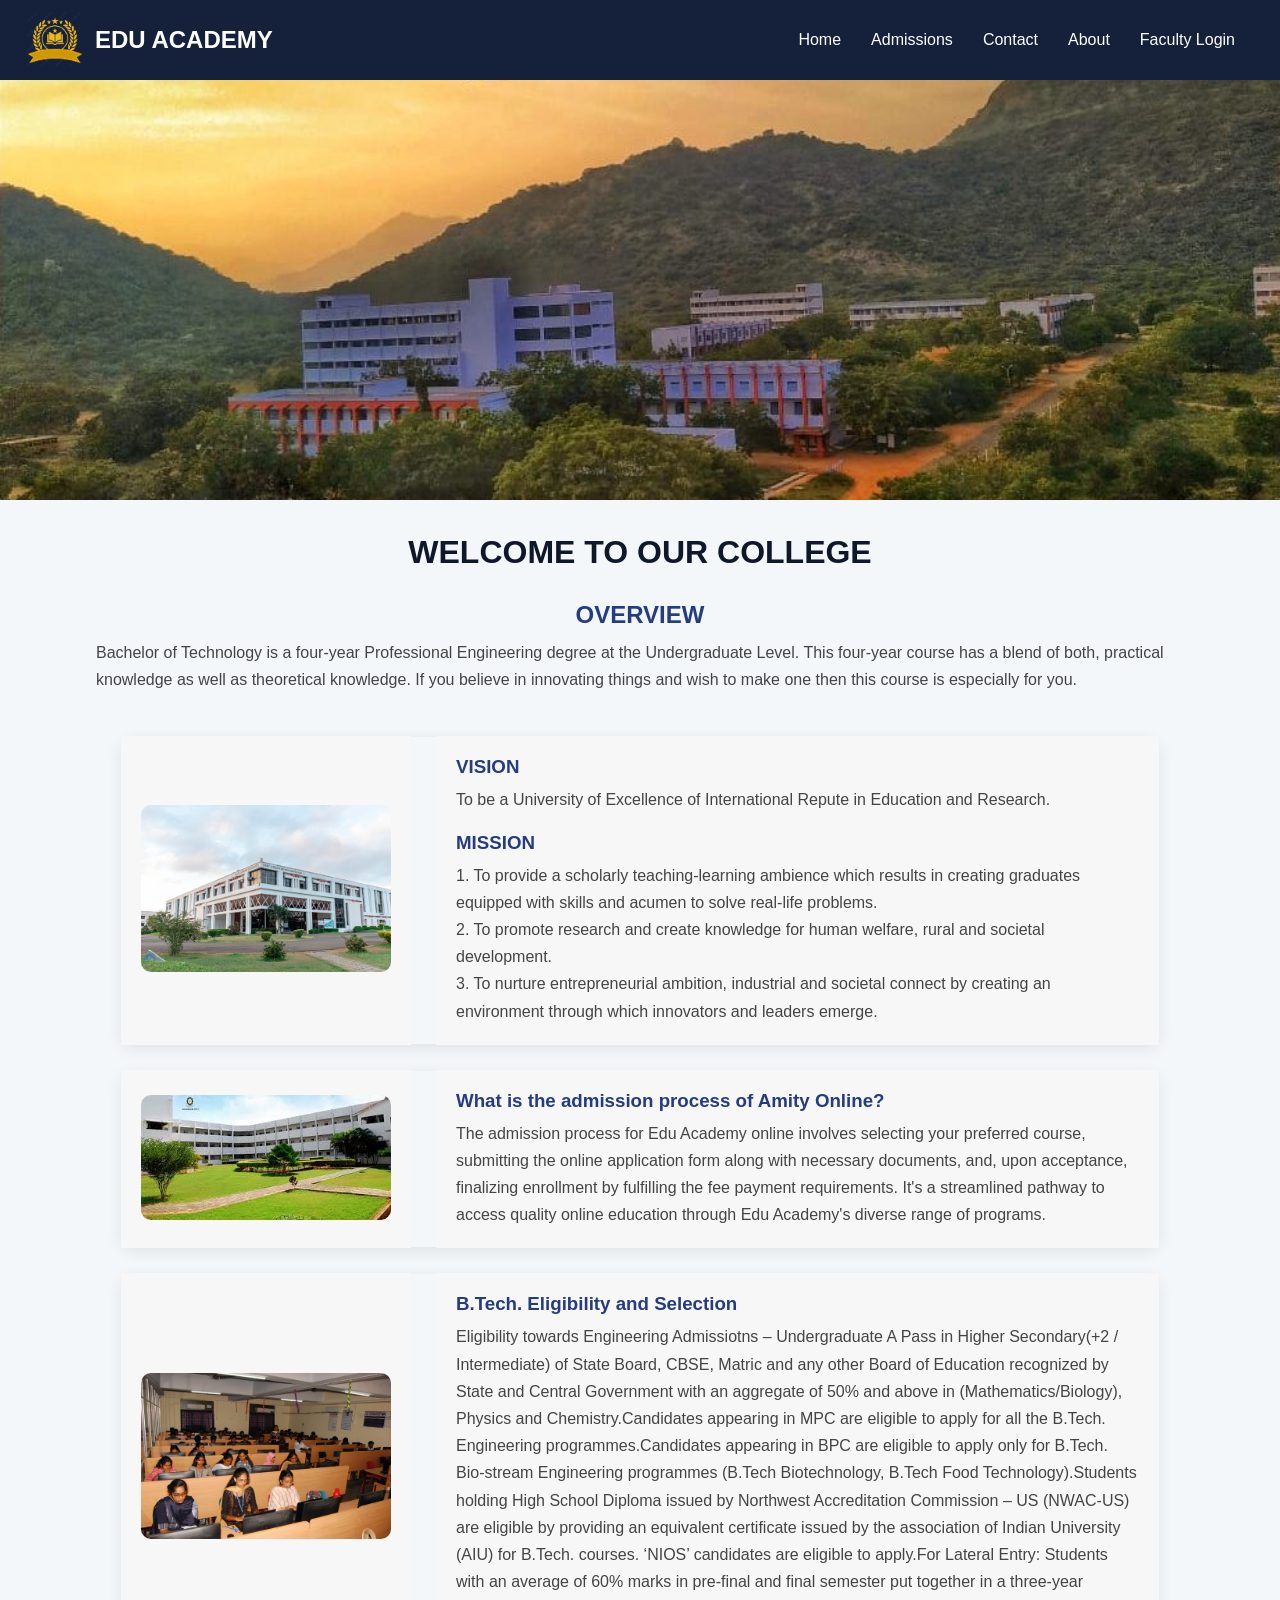
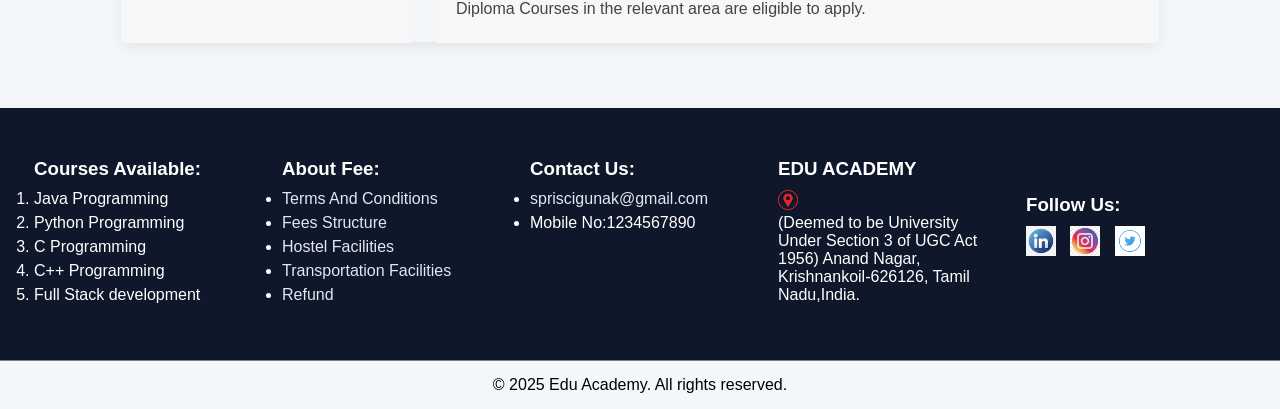
<file: index.html>
<!DOCTYPE html>
<html lang="en">

<head>
    <meta charset="UTF-8">
    <title>Academy webpage</title>
    <link rel="stylesheet" href="style.css">
</head>

<body>
    <header class="header">

        <div class="logoArea">
            <img src="images/logo.png">
            <h2>EDU ACADEMY</h2>
        </div>

        <nav>
            <div class="menuIcon" onclick="dropdownMenu()">&#9776;</div>

            <ul id="navMenu">
                <li><a href="Academy webpage/index.html">Home</a></li>
                <li><a href="admissions.html">Admissions</a></li>
                <li><a href="contact.html">Contact</a></li>
                <li><a href="#">About</a></li>
                <li><a href="facultyLogin.html">Faculty Login</a></li>
            </ul>
        </nav>

    </header>



    <div class="topImg">
        <img src="images/collegeFirst.jpeg">
        <!-- <img src="D:\Priscilla code\Academy webpage\images\collegeSlide1.jpg">
                <img src="D:\Priscilla code\Academy webpage\images\collegeSlide2.jpg">
                <img src="D:\Priscilla code\Academy webpage\images\collegeFirst.jpeg"> -->
    </div>

    <h3 class="heading">WELCOME TO OUR COLLEGE</h3>
    <div class="innerBody">
        <h2 class="overview">OVERVIEW</h2>
        <p> Bachelor of Technology is a four-year Professional Engineering degree at the Undergraduate Level.
            This four-year course has a blend of both, practical knowledge as well as theoretical knowledge. If you
            believe in innovating things and wish to make one then this course is especially for you.</p>
        <br>
        <table>
            <tr>
                <td><img src="images/sideimage1.jpg"></td>
                <td class="smallHeading">
                    <h3><b>VISION</b></h3>
                    <p>To be a University of Excellence of International Repute in Education and Research.</p><br>
                    <h3>MISSION</h3>
                    <p>1. To provide a scholarly teaching-learning ambience which results in creating graduates equipped
                        with skills and acumen to solve real-life problems.<br>

                        2. To promote research and create knowledge for human welfare, rural and societal
                        development.<br>

                        3. To nurture entrepreneurial ambition, industrial and societal connect by creating an
                        environment through which innovators and leaders emerge.</p>
                </td>
            </tr>
            <tr>
                <td>
                    <img src="images/sideimage2.jpeg">
                </td>
                <td class="smallHeading">
                    <h3><b>What is the admission process of Amity Online?</b></h3>
                    <p>The admission process for Edu Academy online involves selecting your preferred course, submitting
                        the online application form along with necessary documents, and, upon acceptance, finalizing
                        enrollment
                        by fulfilling the fee payment requirements. It's a streamlined pathway to access quality online
                        education through Edu Academy's diverse range of programs.</p>
                </td>
            </tr>
            <tr>
                <td>
                    <img src="images/sideimage3.jpg">
                </td>
                <td class="smallHeading">
                    <h3><b>B.Tech. Eligibility and Selection</b></h3>
                    <p>
                        Eligibility towards Engineering Admissiotns – Undergraduate
                        A Pass in Higher Secondary(+2 / Intermediate) of State Board, CBSE, Matric and any other Board
                        of
                        Education recognized by State and Central Government with an aggregate of 50% and above in
                        (Mathematics/Biology), Physics and Chemistry.Candidates appearing in MPC are eligible to apply
                        for all
                        the B.Tech. Engineering programmes.Candidates appearing in BPC are eligible to apply only for
                        B.Tech.
                        Bio-stream Engineering programmes (B.Tech Biotechnology, B.Tech Food Technology).Students
                        holding
                        High School Diploma issued by Northwest Accreditation Commission – US (NWAC-US) are eligible by
                        providing an equivalent certificate issued by the association of Indian University (AIU) for
                        B.Tech. courses.
                        ‘NIOS’ candidates are eligible to apply.For Lateral Entry: Students with an average of 60% marks
                        in
                        pre-final and final semester put together in a three-year Diploma Courses in the relevant area
                        are
                        eligible to apply.</p>
                </td>
            </tr>
        </table>

    </div>
    <!-- **************************************************FOOTER SECTION****************************************************************************** -->
    <footer class="footer">
        <div class="courseList">
            <h3>
                Courses Available:
            </h3>
            <ol>
                <li>Java Programming</li>
                <li>Python Programming</li>
                <li>C Programming</li>
                <li>C++ Programming</li>
                <li>Full Stack development</li>
            </ol>
        </div>

        <div class="navLinks">
            <h3>
                About Fee:
            </h3>
            <ul>
                <li><a href="">Terms And Conditions</a></li>
                <li><a href="">Fees Structure</a></li>
                <li><a href="">Hostel Facilities</a></li>
                <li><a href="">Transportation Facilities</a></li>
                <li><a href="">Refund</a></li>
            </ul>
        </div>

        <div class="contactUs">
            <h3>
                Contact Us:
            </h3>
            <ul>
                <li><a href="">spriscigunak@gmail.com</a></li>
                <li>Mobile No:1234567890</li>
            </ul>
        </div>

        <div class="location">
            <h3>
                EDU ACADEMY
            </h3>
            <img src="images/location.png" height="20px" width="20px">
            <p>(Deemed to be University Under Section 3 of UGC Act 1956) Anand Nagar,
                Krishnankoil-626126, Tamil Nadu,India.</p>
        </div>

        <div class="followUs">
            <br><br>
            <h3>
                Follow Us:
            </h3>
            <img src="images/in.jpeg" height="30px" width="30px">
            <img src="images/insta.jpg" height="30px" width="30px">
            <img src="images/twitter.png" height="30px" width="30px">
        </div>

    </footer>
    <div class="footcopy">
        <p>&copy; 2025 Edu Academy. All rights reserved.</p>
    </div>

    <script src="script.js"></script>
</body>

</html>
</file>
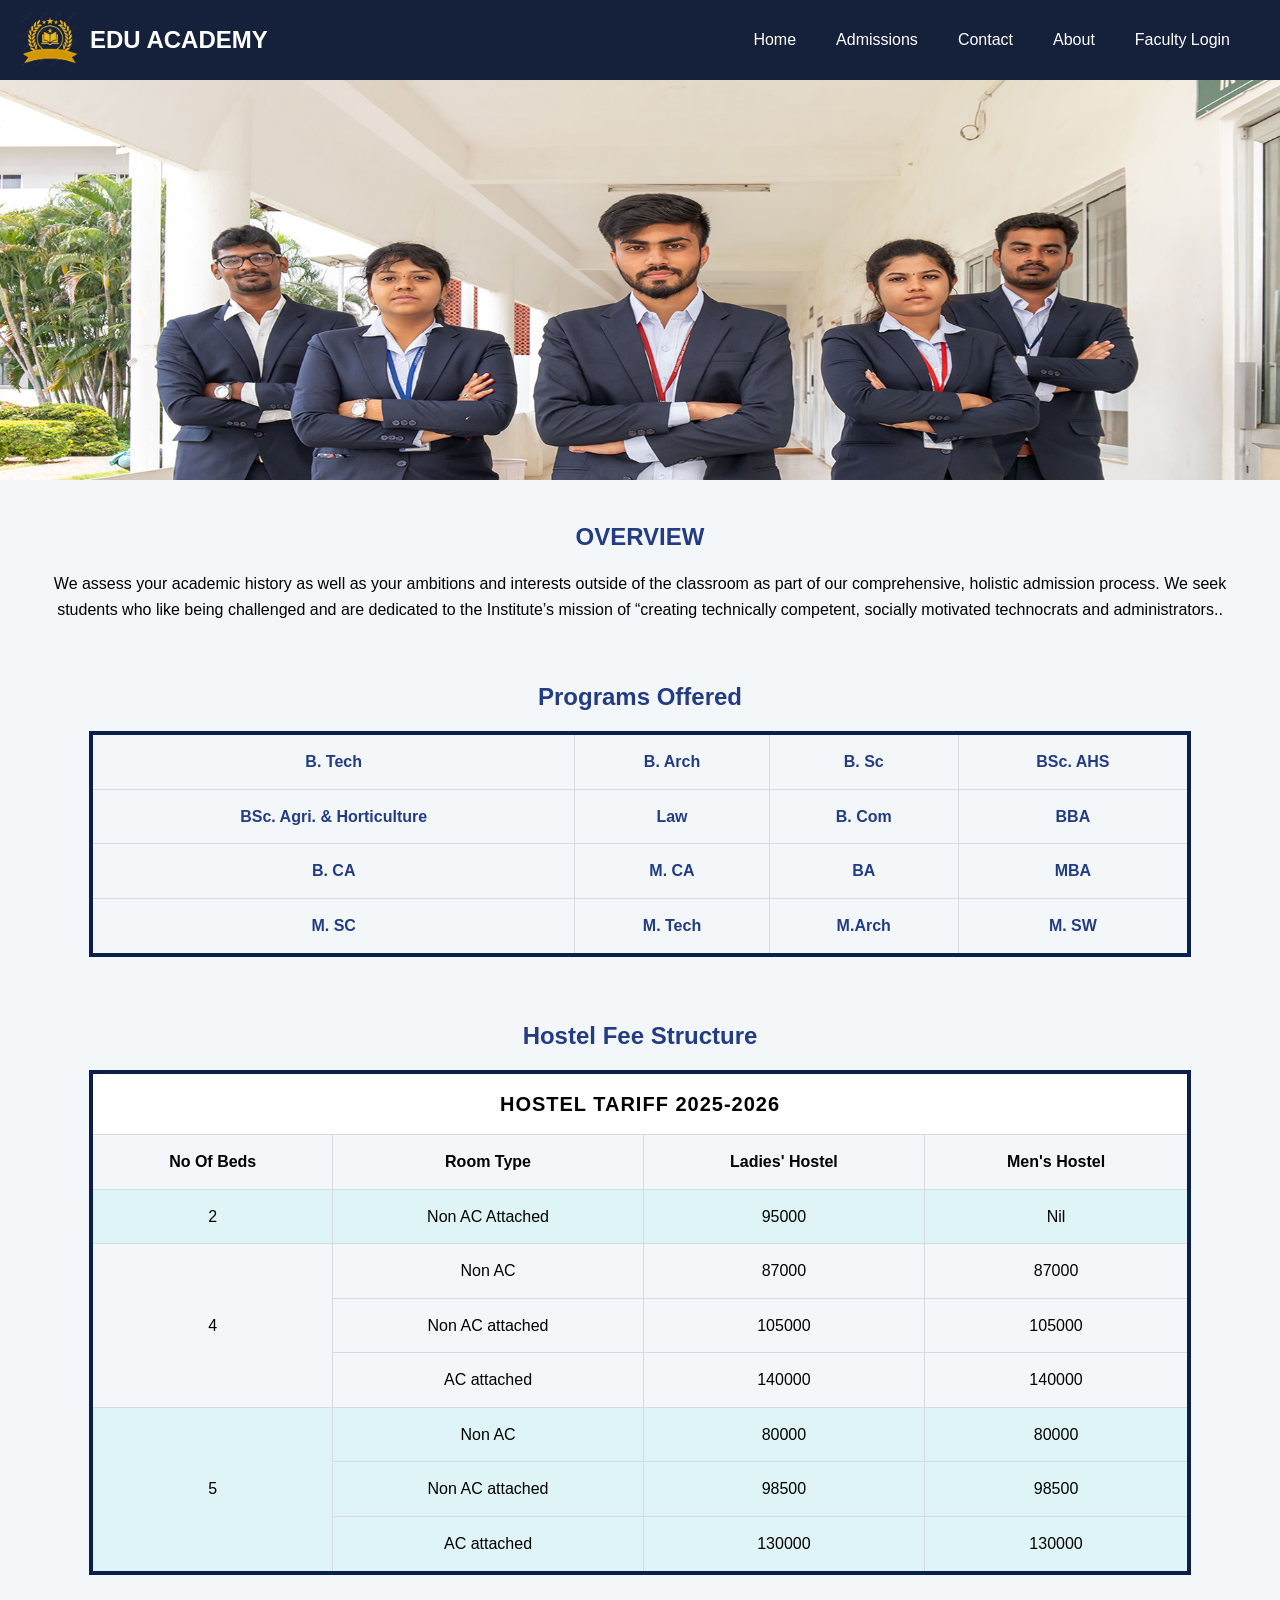
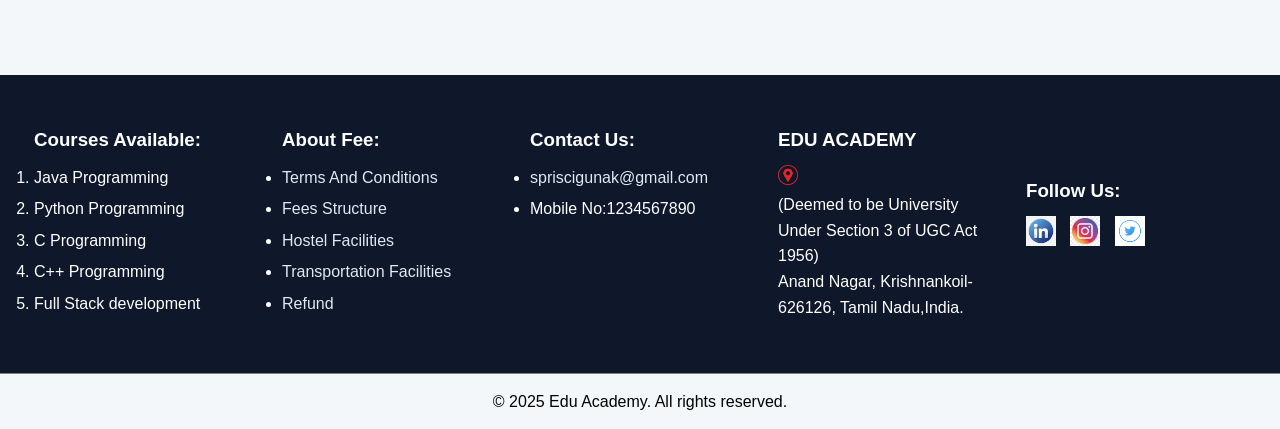
<file: admissions.html>
<!DOCTYPE html>
<html lang="en">

<head>
    <meta charset="UTF-8">
    <title>Academy webpage</title>
    <link rel="stylesheet" href="admission.css">
</head>

<body>
    <header class="header">

        <div class="logoArea">
            <img src="images/logo.png">
            <h2>EDU ACADEMY</h2>
        </div>

        <nav>
            <div class="menuIcon" onclick="dropdownMenu()">&#9776;</div>

            <ul id="navMenu">
                <li><a href="index.html">Home</a></li>
                <li><a href="admissions.html">Admissions</a></li>
                <li><a href="contact.html">Contact</a></li>
                <li><a href="#">About</a></li>
                <li><a href="facultyLogin.html">Faculty Login</a></li>
            </ul>
        </nav>

    </header>



    <div class="topImg">
        <img src="images/admissionFirst.jpg">
        <!-- <img src="D:\Priscilla code\Academy webpage\images\collegeSlide1.jpg">
                <img src="D:\Priscilla code\Academy webpage\images\collegeSlide2.jpg">
                <img src="D:\Priscilla code\Academy webpage\images\collegeFirst.jpeg"> -->
    </div>

    <div class="innerBody">
        <h2 class="overview">OVERVIEW</h2>
        <p>We assess your academic history as well as your ambitions and interests outside
            of the classroom as part of our comprehensive, holistic admission process.
            We seek students who like being challenged and are dedicated to the Institute’s
            mission of “creating technically competent, socially motivated technocrats
            and administrators..</p>
        <br>
        <div class="programs-offered">
            <h2>Programs Offered</h2>
            <table>

                <tr>
                    <td><a href="#">B. Tech</a></td>
                    <td><a href="#">B. Arch</a></td>
                    <td><a href="#">B. Sc</a></td>
                    <td><a href="#">BSc. AHS</a></td>
                </tr>

                <tr>
                    <td><a href="#">BSc. Agri. & Horticulture</a></td>
                    <td><a href="#">Law</a></td>
                    <td><a href="#">B. Com</a></td>
                    <td><a href="#">BBA</a></td>
                </tr>

                <tr>
                    <td><a href="#">B. CA</a></td>
                    <td><a href="#">M. CA</a></td>
                    <td><a href="#">BA</a></td>
                    <td><a href="#">MBA</a></td>
                </tr>

                <tr>
                    <td><a href="#">M. SC</a></td>
                    <td><a href="#">M. Tech</a></td>
                    <td><a href="#">M.Arch</a></td>
                    <td><a href="#">M. SW</a></td>
                </tr>

            </table>
        </div>

        <div class="hostel-fee">
            <h2>Hostel Fee Structure</h2>
            <table>

                <tr>
                    <th colspan="4">HOSTEL TARIFF 2025-2026</th>
                </tr>

                <tr>
                    <th>No Of Beds</th>
                    <th>Room Type</th>
                    <th>Ladies' Hostel</th>
                    <th>Men's Hostel</th>
                </tr>

                <tr>
                    <td rowspan="1">2</td>
                    <td>Non AC Attached</td>
                    <td>95000</td>
                    <td>Nil</td>
                </tr>

                <tr>
                    <td rowspan="3">4</td>
                    <td>Non AC</td>
                    <td>87000</td>
                    <td>87000</td>
                </tr>

                 <tr>
                    <td>Non AC attached</td>
                    <td>105000</td>
                    <td>105000</td>
                </tr>

                 <tr>
                    <td>AC attached</td>
                    <td>140000</td>
                    <td>140000</td>
                </tr>


                <tr>
                    <td rowspan="3">5</td>
                    <td>Non AC</td>
                    <td>80000</td>
                    <td>80000</td>
                </tr>

                 <tr>
                    <td>Non AC attached</td>
                    <td>98500</td>
                    <td>98500</td>
                </tr>

                 <tr>
                    <td>AC attached</td>
                    <td>130000</td>
                    <td>130000</td>
                </tr>

            </table>
        </div>

    </div>
    <!-- **************************************************FOOTER SECTION****************************************************************************** -->
    <footer class="footer">
        <div class="courseList">
            <h3>
                Courses Available:
            </h3>
            <ol>
                <li>Java Programming</li>
                <li>Python Programming</li>
                <li>C Programming</li>
                <li>C++ Programming</li>
                <li>Full Stack development</li>
            </ol>
        </div>

        <div class="navLinks">
            <h3>
                About Fee:
            </h3>
            <ul>
                <li><a href="">Terms And Conditions</a></li>
                <li><a href="">Fees Structure</a></li>
                <li><a href="">Hostel Facilities</a></li>
                <li><a href="">Transportation Facilities</a></li>
                <li><a href="">Refund</a></li>
            </ul>
        </div>

        <div class="contactUs">
            <h3>
                Contact Us:
            </h3>
            <ul>
                <li><a href="">spriscigunak@gmail.com</a></li>
                <li>Mobile No:1234567890</li>
            </ul>
        </div>

        <div class="location">
            <h3>
                EDU ACADEMY
            </h3>
            <img src="images/location.png" height="20px" width="20px">
            <p>(Deemed to be University Under Section 3 of UGC Act 1956)<br> Anand Nagar,
                Krishnankoil-626126, Tamil Nadu,India.</p>
        </div>

        <div class="followUs">
            <br><br>
            <h3>
                Follow Us:
            </h3>
            <img src="images/in.jpeg" height="30px" width="30px">
            <img src="images/insta.jpg" height="30px" width="30px">
            <img src="images/twitter.png" height="30px" width="30px">
        </div>

    </footer>
    <div class="footcopy">
        <p>&copy; 2025 Edu Academy. All rights reserved.</p>
    </div>

    <script src="script.js"></script>
</body>

</html>
</file>
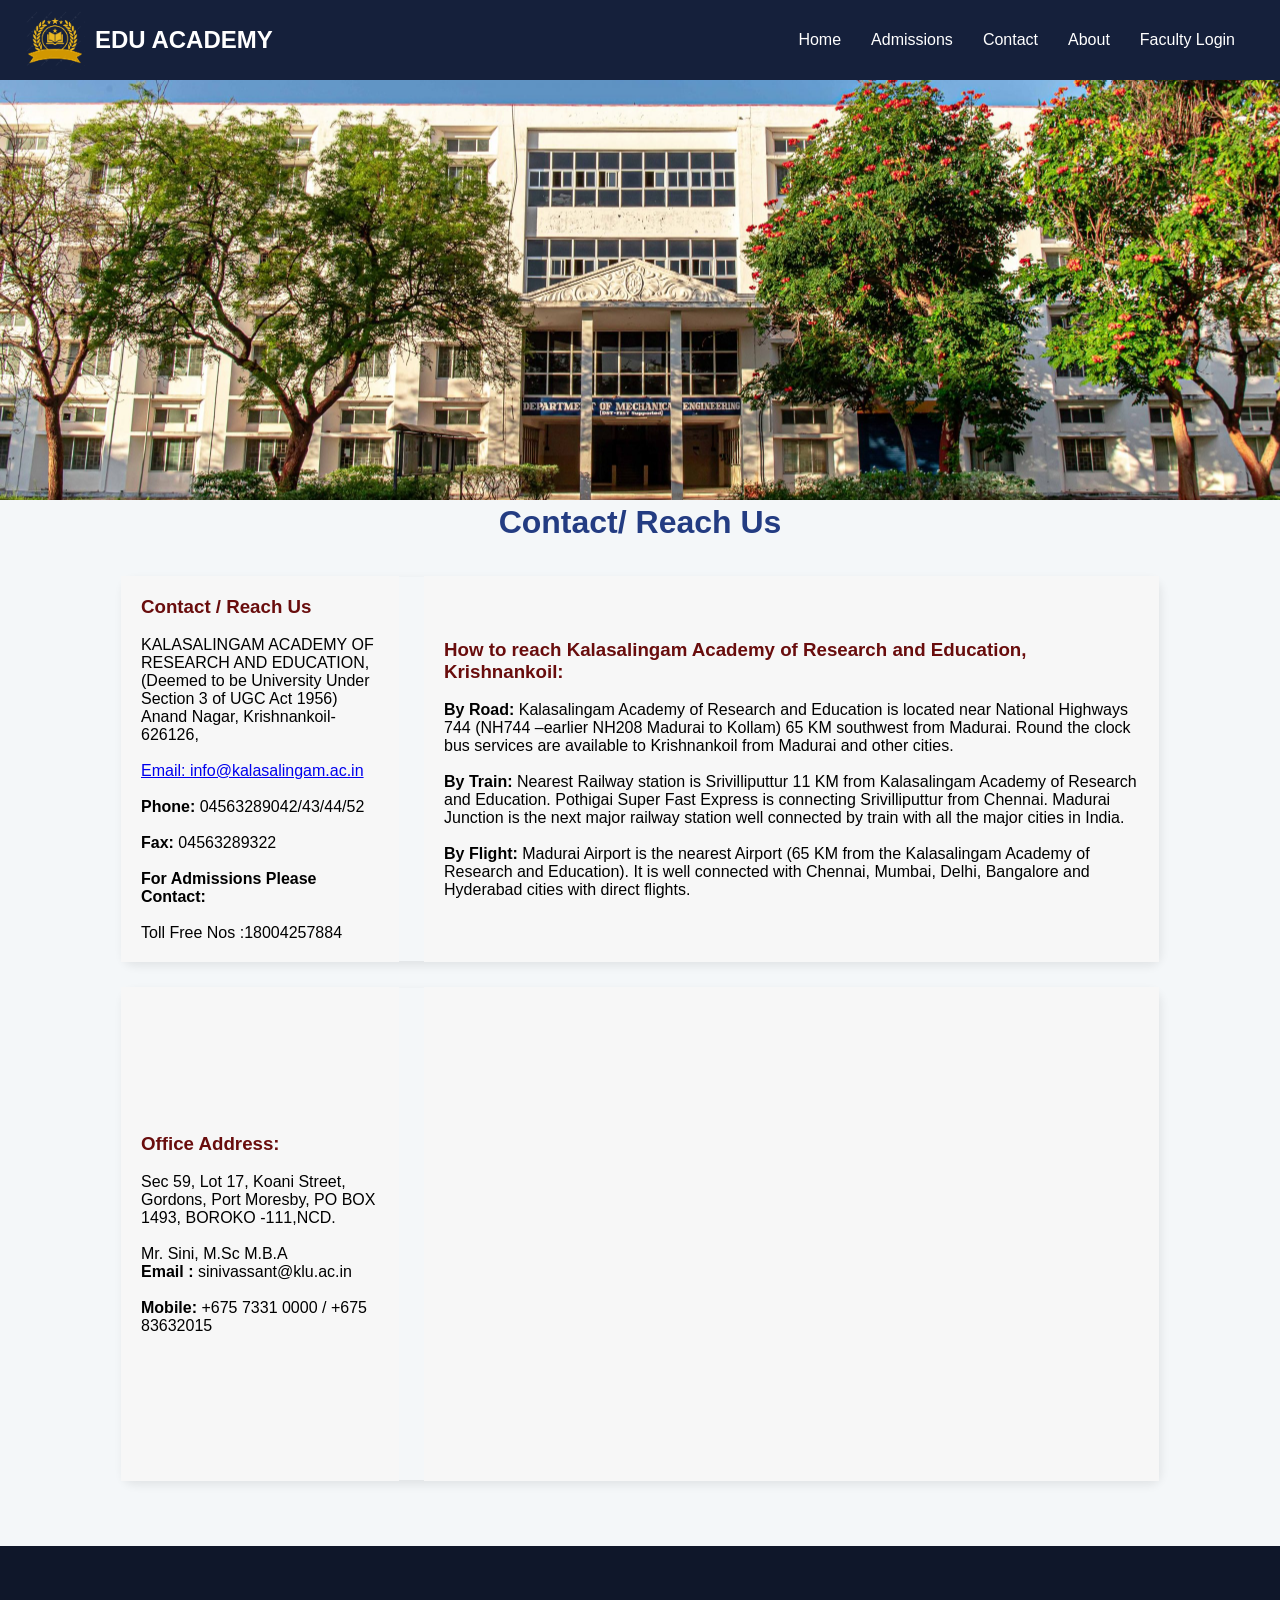
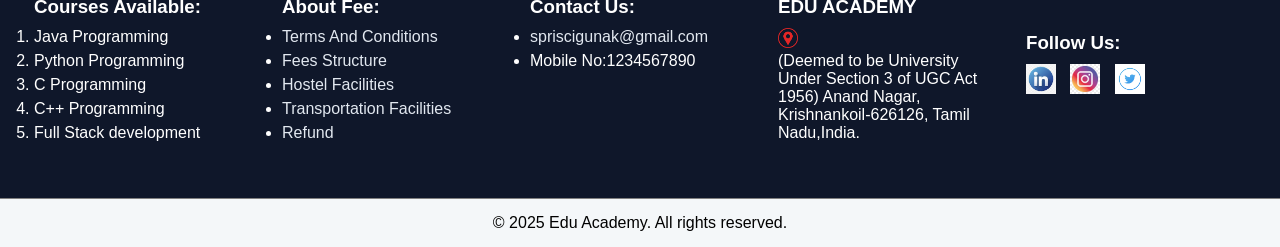
<file: contact.html>
<!DOCTYPE html>
<html lang="en">

<head>
    <meta charset="UTF-8">
    <title>Academy webpage</title>
    <link rel="stylesheet" href="contact.css">
</head>

<body>
    <header class="header">

        <div class="logoArea">
            <img src="images/logo.png">
            <h2>EDU ACADEMY</h2>
        </div>

        <nav>
            <div class="menuIcon" onclick="dropdownMenu()">&#9776;</div>

            <ul id="navMenu">
                <li><a href="index.html">Home</a></li>
                <li><a href="admissions.html">Admissions</a></li>
                <li><a href="contact.html">Contact</a></li>
                <li><a href="#">About</a></li>
                <li><a href="facultyLogin.html">Faculty Login</a></li>
            </ul>
        </nav>

    </header>



    <div class="topImg">
        <img src="images/collegeSlide1.jpg">
        <!-- <img src="D:\Priscilla code\Academy webpage\images\collegeSlide1.jpg">
                <img src="D:\Priscilla code\Academy webpage\images\collegeSlide2.jpg">
                <img src="D:\Priscilla code\Academy webpage\images\collegeFirst.jpeg"> -->
    </div>

    <div class="innerBody">

        <div class="contact">
            <h1>Contact/ Reach Us</h1>
            <table>

                <tr>
                    <td><h3>Contact / Reach Us</h3><br>
                        KALASALINGAM ACADEMY OF RESEARCH AND EDUCATION,
                        (Deemed to be University Under Section 3 of UGC Act 1956)
                        Anand Nagar, Krishnankoil-626126,
                        <br><br>

                        <a href="mailto:info@kalasalingam.ac.in">Email: info@kalasalingam.ac.in</a><br><br>

                        <b>Phone:</b> 04563289042/43/44/52<br><br>

                        <b>Fax:</b> 04563289322<br><br>

                        <b>For Admissions Please Contact:</b><br><br>

                        Toll Free Nos :18004257884<br>
                    </td>

                    <td><h3>How to reach Kalasalingam Academy of Research and Education, Krishnankoil:</h3><br>
                        <b>By Road:</b> Kalasalingam Academy of Research and Education 
                        is located near National Highways 744 (NH744 –earlier NH208 
                        Madurai to Kollam) 65 KM southwest from Madurai. Round the clock 
                        bus services are available to Krishnankoil from Madurai and other cities.<br><br>

                        <b>By Train:</b> Nearest Railway station is Srivilliputtur 11 KM from 
                        Kalasalingam Academy of Research and Education. Pothigai Super 
                        Fast Express is connecting Srivilliputtur from Chennai. Madurai 
                        Junction is the next major railway station well connected by train 
                        with all the major cities in India.<br><br>

                        <b>By Flight:</b> Madurai Airport is the nearest Airport 
                        (65 KM from the Kalasalingam Academy of Research and Education). 
                        It is well connected with Chennai, Mumbai, Delhi, Bangalore and 
                        Hyderabad cities with direct flights.<br>
                    </td>
                </tr>

                <tr>
                    <td><h3>Office Address:</h3><br>
                        Sec 59, Lot 17, Koani Street,
                        Gordons, Port Moresby,
                        PO BOX 1493, BOROKO -111,NCD.<br><br>

                        Mr. Sini, M.Sc M.B.A<br>
                        <b>Email :</b> sinivassant@klu.ac.in<br><br>

                        <b>Mobile:</b> +675 7331 0000 / +675 83632015</td>


                    <td><iframe src="https://www.google.com/maps/embed?pb=!1m18!1m12!1m3!1d3934.
                        238418226269!2d77.6772387747878!3d9.574705190510079!2m3!1f0!2f0!3f0!3m2!
                        1i1024!2i768!4f13.1!3m3!1m2!1s0x3b06dbc06968e9eb%3A0x6cfd8f94e42f98c4!
                        2sKalasalingam%20Academy%20of%20Research%20and%20Education!5e0!3m2!1sen!
                        2sin!4v1770917713828!5m2!1sen!2sin" width="600" height="450" style="border:0;" allowfullscreen="" loading="lazy" referrerpolicy="no-referrer-when-downgrade"></iframe></td>
                </tr>

            </table>
        </div>

    </div>
    <!-- **************************************************FOOTER SECTION****************************************************************************** -->
    <footer class="footer">
        <div class="courseList">
            <h3>
                Courses Available:
            </h3>
            <ol>
                <li>Java Programming</li>
                <li>Python Programming</li>
                <li>C Programming</li>
                <li>C++ Programming</li>
                <li>Full Stack development</li>
            </ol>
        </div>

        <div class="navLinks">
            <h3>
                About Fee:
            </h3>
            <ul>
                <li><a href="">Terms And Conditions</a></li>
                <li><a href="">Fees Structure</a></li>
                <li><a href="">Hostel Facilities</a></li>
                <li><a href="">Transportation Facilities</a></li>
                <li><a href="">Refund</a></li>
            </ul>
        </div>

        <div class="contactUs">
            <h3>
                Contact Us:
            </h3>
            <ul>
                <li><a href="">spriscigunak@gmail.com</a></li>
                <li>Mobile No:1234567890</li>
            </ul>
        </div>

        <div class="location">
            <h3>
                EDU ACADEMY
            </h3>
            <img src="images/location.png" height="20px" width="20px">
            <p>(Deemed to be University Under Section 3 of UGC Act 1956) Anand Nagar,
                Krishnankoil-626126, Tamil Nadu,India.</p>
        </div>

        <div class="followUs">
            <br><br>
            <h3>
                Follow Us:
            </h3>
            <img src="images/in.jpeg" height="30px" width="30px">
            <img src="images/insta.jpg" height="30px" width="30px">
            <img src="images/twitter.png" height="30px" width="30px">
        </div>

    </footer>
    <div class="footcopy">
        <p>&copy; 2025 Edu Academy. All rights reserved.</p>
    </div>

    <script src="script.js"></script>
</body>

</html>
</file>
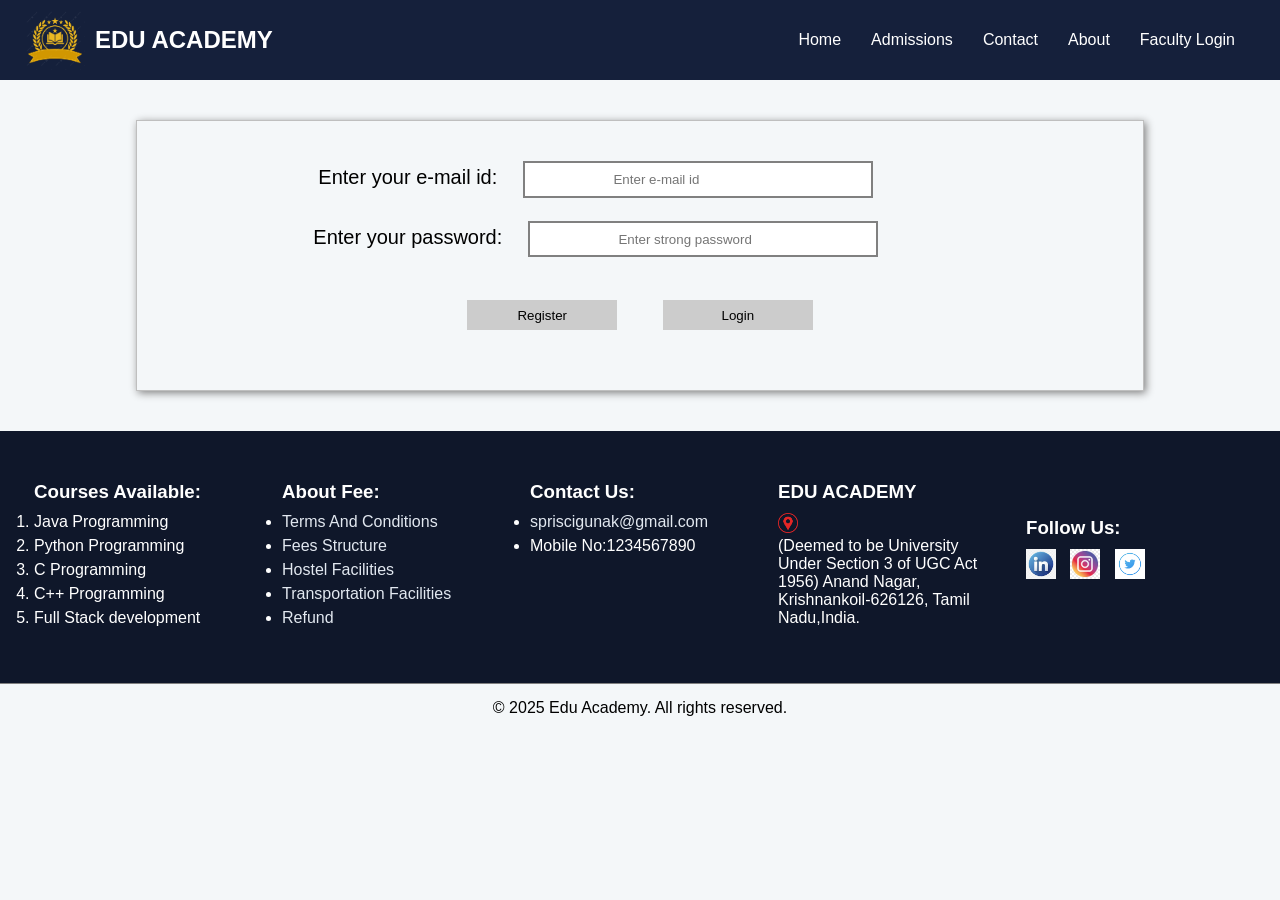
<file: facultyLogin.html>
<!DOCTYPE html>
<html lang="en">

<head>
    <meta charset="UTF-8">
    <title>Academy webpage</title>
    <link rel="stylesheet" href="facultyLogin.css">
</head>

<body>
    <header class="header">

        <div class="logoArea">
            <img src="images/logo.png">
            <h2>EDU ACADEMY</h2>
        </div>

        <nav>
            <div class="menuIcon" onclick="dropdownMenu()">&#9776;</div>

            <ul id="navMenu">
                <li><a href="index.html">Home</a></li>
                <li><a href="admissions.html">Admissions</a></li>
                <li><a href="contact.html">Contact</a></li>
                <li><a href="#">About</a></li>
                <li><a href="facultyLogin.html">Faculty Login</a></li>
            </ul>
        </nav>

    </header>

    <div class="innerBody">
        <div class="body">
            <label>Enter your e-mail id:</label>
            <input type="email" id="input" pattern="mailid@gmail.com" placeholder="Enter e-mail id">
            <br><br>


            <label>Enter your password:</label>
            <input type="password"  id="input" placeholder="Enter strong password"><br><br>
            <div class="button">
                <button id="register" onclick="register()">Register</button>
                <button id="login" onclick="login()">Login</button>
            </div>
            
        </div>

    </div>
    <!-- **************************************************FOOTER SECTION****************************************************************************** -->
    <footer class="footer">
        <div class="courseList">
            <h3>
                Courses Available:
            </h3>
            <ol>
                <li>Java Programming</li>
                <li>Python Programming</li>
                <li>C Programming</li>
                <li>C++ Programming</li>
                <li>Full Stack development</li>
            </ol>
        </div>

        <div class="navLinks">
            <h3>
                About Fee:
            </h3>
            <ul>
                <li><a href="">Terms And Conditions</a></li>
                <li><a href="">Fees Structure</a></li>
                <li><a href="">Hostel Facilities</a></li>
                <li><a href="">Transportation Facilities</a></li>
                <li><a href="">Refund</a></li>
            </ul>
        </div>

        <div class="contactUs">
            <h3>
                Contact Us:
            </h3>
            <ul>
                <li><a href="">spriscigunak@gmail.com</a></li>
                <li>Mobile No:1234567890</li>
            </ul>
        </div>

        <div class="location">
            <h3>
                EDU ACADEMY
            </h3>
            <img src="images/location.png" height="20px" width="20px">
            <p>(Deemed to be University Under Section 3 of UGC Act 1956) Anand Nagar,
                Krishnankoil-626126, Tamil Nadu,India.</p>
        </div>

        <div class="followUs">
            <br><br>
            <h3>
                Follow Us:
            </h3>
            <img src="images/in.jpeg" height="30px" width="30px">
            <img src="images/insta.jpg" height="30px" width="30px">
            <img src="images/twitter.png" height="30px" width="30px">
        </div>

    </footer>
    <div class="footcopy">
        <p>&copy; 2025 Edu Academy. All rights reserved.</p>
    </div>

    <script src="script.js"></script>
</body>

</html>
</file>
<file: style.css>
*{
    margin:0;
    padding:0;
    box-sizing:border-box;
    font-family:'Segoe UI',sans-serif;
}

body{
    background:#f4f7f9;
}


/********************************** HEADER *******************************************/


.header{
    background:#15203b;
    color:white;
    display:flex;
    justify-content:space-between;
    align-items:center;
    padding:10px 25px;
    position:relative;
}

/************************************************** LOGO AREA *********************************************/
.logoArea{
    display:flex;
    align-items:center;
}

.logoArea img{
    width:60px;
    margin-right:10px;
}

/************************************************* NAV MENU LINKS ******************************************/
nav{
    background:#15203b;
    display:flex;
    justify-content:space-between;
    align-items:center;
    padding:8px 20px;
}

nav ul{
    display:flex;
    list-style:none;
}

nav ul li{
    margin-left:30px;
}

nav ul li a{
    color:white;
    text-decoration:none;
    font-size:16px;
    font-weight:500;
}

nav ul li a:hover{
    background-color: white;
    color:#0f172a;
    padding: 10px;
}

.menuIcon{
    font-size:22px;
    color:white;
    cursor:pointer;
    display:none;
}

nav ul{
    display:flex;
    justify-content:flex-end;
    list-style:none;
    padding:10px 0;
}

nav ul li a{
    text-decoration:none;
    color:white;
    font-weight:500;
    position:relative;
}


/**************************************************** TOP IMAGE ****************************************/
.topImg img{
    width:100%;
    height:420px;
    object-fit:cover;
}

/************************************************** MAIN SECTION *******************************************/
.heading{
    text-align:center;
    margin:30px 0;
    font-size:32px;
    color:#0f172a;
}

.innerBody{
    width:85%;
    margin:auto;
}

.overview{
    color:#233c82;
    margin-bottom:10px;
    text-align: center;
}

.innerBody p{
    line-height:1.7;
    color:#444;
}

/*********************************************** TABLE ******************************************/
table{
    width:100%;
    border-spacing:25px;
}

table tr{
    background:rgb(247, 247, 247);
    box-shadow:0 4px 15px rgba(0,0,0,0.08);
    border-radius:12px;
}

table td{
    padding:20px;
}

table img{
    width:250px;
    border-radius:10px;
}

.smallHeading h3{
    color:#233c82;
    margin-bottom:8px;
}

/********************************************** FOOTER *********************************************/
.footer{
    background:#0f172a;
    color:white;
    display:flex;
    flex-wrap:wrap;
    justify-content:space-around;
    padding:40px 20px;
    margin-top:40px;
}

.footer div{
    width:220px;
    margin:10px;
}

.footer h3{
    margin-bottom:10px;
}

.footer ul,
.footer ol{
    margin-top:10px;
}

.footer li{
    margin-bottom:6px;
}

.footer a{
    color:#e2e8f0;
    text-decoration:none;
}

.footer a:hover{
    color:yellow;
}

.followUs img{
    margin-right:10px;
}

.footcopy{
    width:100%;
    text-align:center;
    margin-bottom: 15px;
    border-top:1px solid gray;
    padding-top:15px;
}

/*********************************************** MOBILE ********************************************/
@media(max-width:768px){


    .menuIcon{
        display:block;
    }

    nav ul{
        margin-bottom: 0;
        margin-top: 0;
        flex-direction:column;
        background:#15203b;
        position:absolute;
        top:60px;
        right:0;
        width:160px;
        text-align:center;
        padding:5px 0;
        overflow:hidden;
        display: none;
    }

    nav ul li{
        width:100%;
        margin-left: 0;
    }

    nav ul li a{
        display:block;        /* very important */
        width:100%;
        padding:12px 0;
    }

    nav ul li a:hover{
        background:white;
        color:#1e3a8a;
    }

    nav ul.show{
        display:flex;
    }

    table,tr,td{
        display:block;
        text-align:center;
    }

    .innerBody{
        width:95%;
    }

    .footer{
        flex-direction:column;
        align-items:center;
        text-align:center;
    }
}
</file>
<file: admission.css>
*{
    margin:0;
    padding:0;
    box-sizing:border-box;
    font-family:Arial, Helvetica, sans-serif;
}

body{
    line-height:1.6;
    background-color: #f4f7f9;
}

/* ================= HEADER + NAVBAR ================= */

.header{
    background:#15203b;
    color:white;
    display:flex;
    justify-content:space-between;
    align-items:center;
    padding:10px 20px;
}

/* LOGO AREA */
.logoArea{
    display:flex;
    align-items:center;
    gap:10px;
}

.logoArea img{
    height:60px;
}

/* NAV */
nav{
    position:relative;
    background:#15203b;
    display:flex;
    justify-content:space-between;
    align-items:center;
    padding:8px 20px;

}

#navMenu{
    list-style:none;
    display:flex;
    gap:20px;
}

#navMenu li a{
    text-decoration:none;
    color:white;
    padding:8px 10px;
    display:block;
    transition:0.3s;
}

#navMenu li a:hover{
    background:white;
    color:#1e3a8a   ;
}

/* MENU ICON */
.menuIcon{
    display:none;
    font-size:24px;
    cursor:pointer;
    color:white;
}

/* ================= TOP IMAGE ================= */

.topImg img{
    width:100%;
    height:400px;
    object-fit:cover;
}

/* ================= BODY SECTION ================= */

.innerBody{
    padding:30px;
    text-align:center;
    background-color: #f4f7f9;
}

.overview{
    color:#233c82;
    margin-bottom:15px;
}

/* ****************** PROGRAMS-Offered TABLE ******************************* */

.programs-offered{
    padding:30px;
    text-align:center;
}

.programs-offered h2{
    margin-bottom:15px;
    color:#233c82;
}

.programs-offered table{
    width:95%;
    margin:auto;
    border-collapse:collapse;
    border:4px solid #0b1f4d;
    font-size:16px;
}

.programs-offered th{
    padding:14px;
    border:1px solid #d6dbe2;
    font-weight:bold;
    text-align:center;
}

.programs-offered td{
    padding:14px;
    border:1px solid #d6dbe2;
    text-align:center;
}


.programs-offered a{
    text-decoration:none;
    color:#233c82;
    font-weight:bold;
    cursor: pointer;
}

.programs-offered a:hover{
    color: red;
}

/* **************************** HOSTEL FEE TABLE ******************************** */
/* ================= HOSTEL FEE TABLE ================= */

.hostel-fee{
    padding:30px;
    text-align:center;
}

.hostel-fee h2{
    margin-bottom:15px;
    color:#233c82;
}

.hostel-fee table{
    width:95%;
    margin:auto;
    border-collapse:collapse;
    border:4px solid #0b1f4d;
    font-size:16px;
}

.hostel-fee th{
    padding:14px;
    border:1px solid #d6dbe2;
    font-weight:bold;
    text-align:center;
}

.hostel-fee td{
    padding:14px;
    border:1px solid #d6dbe2;
    text-align:center;
}

.hostel-fee tr:first-child th{
    font-size:20px;
    letter-spacing:1px;
    background:white;
}

.hostel-fee tr:nth-child(2){
    font-weight:bold;
}

/* LIGHT BLUE SHADED ROWS */
.hostel-fee tr:nth-child(3),
.hostel-fee tr:nth-child(7),
.hostel-fee tr:nth-child(8),
.hostel-fee tr:nth-child(9){
    background:#dff4f6;
}


/* ================= FOOTER ================= */

.footer{
    background:#0f172a;
    color:white;
    display:flex;
    flex-wrap:wrap;
    justify-content:space-around;
    padding:40px 20px;
    margin-top:40px;
}

.footer div{
    width:220px;
    margin:10px;
}

.footer h3{
    margin-bottom:10px;
}

.footer ul,
.footer ol{
    margin-top:10px;
}

.footer li{
    margin-bottom:6px;
}

.footer a{
    color:#e2e8f0;
    text-decoration:none;
}

.footer a:hover{
    color:yellow;
}

.followUs img{
    margin-right:10px;
}

.footcopy{
    width:100%;
    text-align:center;
    margin-bottom: 15px;
    border-top:1px solid gray;
    padding-top:15px;
}

/* ================= MOBILE RESPONSIVE ================= */

@media(max-width:768px){


    .menuIcon{
        display:block;
    }

    nav ul{

        flex-direction:column;
        background:#15203b;
        position:absolute;
        top:60px;
        right:0px;
        width:160px;
        text-align:center;
        padding:5px 0;
        overflow:hidden;
        display: none;
    }

    nav ul li{
        width:100%;
        margin-left: 0;
    }

    nav ul li a{
        display:block;        /* very important */
        width:100%;
        padding:12px 0;
    }

    nav ul li a:hover{
        background:white;
        color:#1e3a8a;
    }

    nav ul.show{
        display:flex;
    }

    table{
        text-align:center;
        width: 85%;
    }

    .innerBody{
        width:95%;
    }

    .footer{
        flex-direction:column;
        align-items:center;
        text-align:center;
    }
}
</file>
<file: contact.css>
*{
    margin:0;
    padding:0;
    box-sizing:border-box;
    font-family:'Segoe UI',sans-serif;
}

body{
    background:#f4f7f9;
}


/********************************** HEADER *******************************************/


.header{
    background:#15203b;
    color:white;
    display:flex;
    justify-content:space-between;
    align-items:center;
    padding:10px 25px;
    position:relative;
}

/************************************************** LOGO AREA *********************************************/
.logoArea{
    display:flex;
    align-items:center;
}

.logoArea img{
    width:60px;
    margin-right:10px;
}

/************************************************* NAV MENU LINKS ******************************************/
nav{
    background:#15203b;
    display:flex;
    justify-content:space-between;
    align-items:center;
    padding:8px 20px;
}

nav ul{
    display:flex;
    list-style:none;
}

nav ul li{
    margin-left:30px;
}

nav ul li a{
    color:white;
    text-decoration:none;
    font-size:16px;
    font-weight:500;
}

nav ul li a:hover{
    background-color: white;
    color:#0f172a;
    padding: 10px;
}

.menuIcon{
    font-size:22px;
    color:white;
    cursor:pointer;
    display:none;
}

nav ul{
    display:flex;
    justify-content:flex-end;
    list-style:none;
    padding:10px 0;
}

nav ul li a{
    text-decoration:none;
    color:white;
    font-weight:500;
    position:relative;
}


/**************************************************** TOP IMAGE ****************************************/
.topImg img{
    width:100%;
    height:420px;
    object-fit:cover;
}

/************************************************** MAIN SECTION *******************************************/

.innerBody{
    width:85%;
    margin:auto;
}

.contact h1{
    color:#233c82;
    margin-bottom:10px;
    text-align: center;
}
.contact h3{
    color:rgb(105, 13, 13);
}

/*********************************************** TABLE ******************************************/
table{
    width:100%;
    border-spacing:25px;
}

table tr{
    background:rgb(247, 247, 247);
    box-shadow:2px 4px 10px rgba(0,0,0,0.08);
    border-radius:12px;
}

table td{
    padding:20px;
}

table img{
    width:250px;
    border-radius:10px;
}

/********************************************** FOOTER *********************************************/
.footer{
    background:#0f172a;
    color:white;
    display:flex;
    flex-wrap:wrap;
    justify-content:space-around;
    padding:40px 20px;
    margin-top:40px;
}

.footer div{
    width:220px;
    margin:10px;
}

.footer h3{
    margin-bottom:10px;
}

.footer ul,
.footer ol{
    margin-top:10px;
}

.footer li{
    margin-bottom:6px;
}

.footer a{
    color:#e2e8f0;
    text-decoration:none;
}

.footer a:hover{
    color:yellow;
}

.followUs img{
    margin-right:10px;
}

.footcopy{
    width:100%;
    text-align:center;
    margin-bottom: 15px;
    border-top:1px solid gray;
    padding-top:15px;
}

/*********************************************** MOBILE ********************************************/
@media(max-width:768px){


    .menuIcon{
        display:block;
    }

    nav ul{
        margin-bottom: 0;
        margin-top: 0;
        flex-direction:column;
        background:#15203b;
        position:absolute;
        top:60px;
        right:0;
        width:160px;
        text-align:center;
        padding:5px 0;
        overflow:hidden;
        display: none;
    }

    nav ul li{
        width:100%;
        margin-left: 0;
    }

    nav ul li a{
        display:block;        /* very important */
        width:100%;
        padding:12px 0;
    }

    nav ul li a:hover{
        background:white;
        color:#1e3a8a;
    }

    nav ul.show{
        display:flex;
    }

    table,tr,td{
        display:block;
        text-align:center;
    }

    .innerBody{
        width:95%;
    }

    .footer{
        flex-direction:column;
        align-items:center;
        text-align:center;
    }
}
</file>
<file: facultyLogin.css>
*{
    margin:0;
    padding:0;
    box-sizing:border-box;
    font-family:'Segoe UI',sans-serif;
}

body{
    background:#f4f7f9;
}


/********************************** HEADER *******************************************/


.header{
    background:#15203b;
    color:white;
    display:flex;
    justify-content:space-between;
    align-items:center;
    padding:10px 25px;
    position:relative;
}

/************************************************** LOGO AREA *********************************************/
.logoArea{
    display:flex;
    align-items:center;
}

.logoArea img{
    width:60px;
    margin-right:10px;
}

/************************************************* NAV MENU LINKS ******************************************/
nav{
    background:#15203b;
    justify-content:space-between;
    align-items:center;
    padding:8px 20px;
}

nav ul{
    display:flex;
    list-style:none;
}

nav ul li{
    margin-left:30px;
}

nav ul li a{
    color:white;
    text-decoration:none;
    font-size:16px;
    font-weight:500;
}

nav ul li a:hover{
    background-color: white;
    color:#0f172a;
    padding: 10px;
}

.menuIcon{
    font-size:22px;
    color:white;
    cursor:pointer;
    display:none;
}

nav ul{
    display:flex;
    justify-content:flex-end;
    list-style:none;
    padding:10px 0;
}

nav ul li a{
    text-decoration:none;
    color:white;
    font-weight:500;
    position:relative;
}

/************************************************** MAIN SECTION *******************************************/

.innerBody{
    width:85%;
    margin:auto;
}

.innerBody p{
    line-height:1.7;
    color:#444;
}

/*********************************************** TABLE ******************************************/
.body{
    padding: 40px 60px;
    border: 1px solid rgb(191, 191, 191);
    box-shadow: 2px 2px 8px grey;
    margin: 40px;
    font-size: 20px;
    text-align: center;
}

input{
    border:2px solid grey;
    margin-left: 20px;
    margin-right: 10%;
    padding: 1% 10%;
}


#register{
    width: 150px;
    height: 30px;
    border: none;
    background-color: rgb(204, 204, 204);
    margin: 20px;
}

#login{
    width: 150px;
    height: 30px;
    border: none;
    background-color: rgb(204, 204, 204);
    margin: 20px;
}

#register:hover{
    cursor: pointer;
    background-color: rgb(230, 230, 230);
    box-shadow: 2px 2px 5px rgb(192, 193, 193);
}

#login:hover{
    cursor: pointer;
    background-color: rgb(230, 230, 230);
    box-shadow: 2px 2px 5px rgb(192, 193, 193);
}

.button{
    align-items: center;
}

/********************************************** FOOTER *********************************************/
.footer{
    background:#0f172a;
    color:white;
    display:flex;
    flex-wrap:wrap;
    justify-content:space-around;
    padding:40px 20px;
    margin-top:40px;
}

.footer div{
    width:220px;
    margin:10px;
}

.footer h3{
    margin-bottom:10px;
}

.footer ul,
.footer ol{
    margin-top:10px;
}

.footer li{
    margin-bottom:6px;
}

.footer a{
    color:#e2e8f0;
    text-decoration:none;
}

.footer a:hover{
    color:yellow;
}

.followUs img{
    margin-right:10px;
}

.footcopy{
    width:100%;
    text-align:center;
    margin-bottom: 15px;
    border-top:1px solid gray;
    padding-top:15px;
}

/*********************************************** MOBILE ********************************************/
@media(max-width:768px){


    .menuIcon{
        display:block;
    }

    nav ul{
        margin-bottom: 0;
        margin-top: 0;
        flex-direction:column;
        background:#15203b;
        position:absolute;
        top:60px;
        right:0;
        width:160px;
        text-align:center;
        padding:5px 0;
        overflow:hidden;
        display: none;
    }

    nav ul li{
        width:100%;
        margin-left: 0;
    }

    nav ul li a{
        display:block;        /* very important */
        width:100%;
        padding:12px 0;
    }

    nav ul li a:hover{
        background:white;
        color:#1e3a8a;
    }

    nav ul.show{
        display:flex;
    }

    .Body{
        margin: 0;
        padding: 10px;
    }

    .footer{
        flex-direction:column;
        align-items:center;
        text-align:center;
    }

    .footcopy{
        padding-bottom: 15px;
    }
}
</file>
